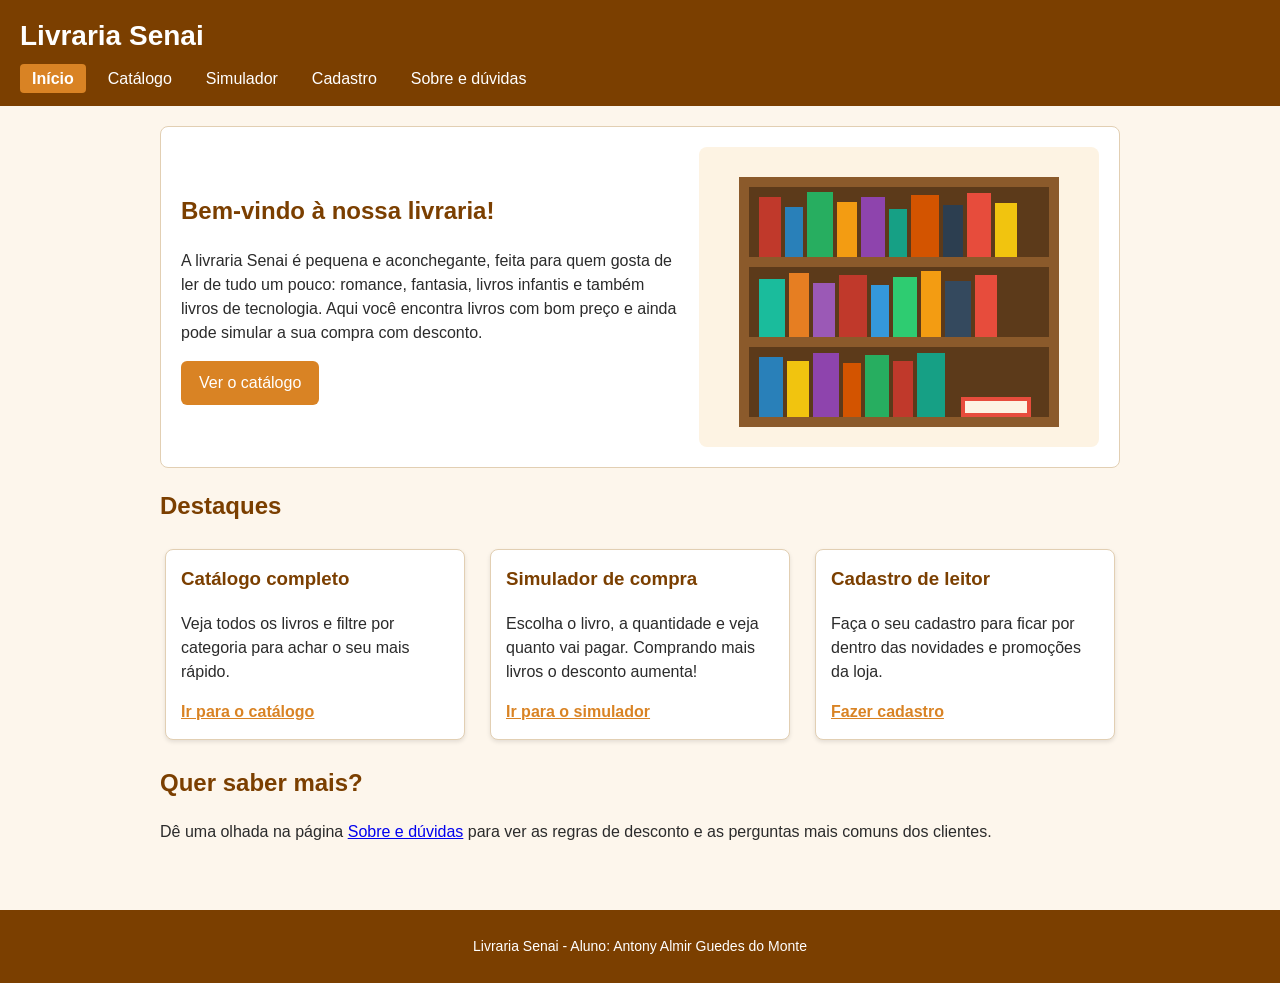
<file: index.html>
<!DOCTYPE html>
<html lang="pt-BR">
<head>
  <meta charset="UTF-8">
  <meta name="viewport" content="width=device-width, initial-scale=1.0">
  <title>Livraria Senai - Início</title>
  <link rel="stylesheet" href="css/style.css">
</head>
<body>
  <header>
    <h1>Livraria Senai</h1>
    <nav>
      <ul>
        <li><a href="index.html" class="ativo">Início</a></li>
        <li><a href="catalogo.html">Catálogo</a></li>
        <li><a href="simulador.html">Simulador</a></li>
        <li><a href="cadastro.html">Cadastro</a></li>
        <li><a href="sobre.html">Sobre e dúvidas</a></li>
      </ul>
    </nav>
  </header>

  <main>
    <section class="apresentacao">
      <div class="texto-apresentacao">
        <h2>Bem-vindo à nossa livraria!</h2>
        <p>
          A livraria Senai é pequena e aconchegante, feita para quem gosta
          de ler de tudo um pouco: romance, fantasia, livros infantis e também
          livros de tecnologia. Aqui você encontra livros com bom preço e ainda
          pode simular a sua compra com desconto.
        </p>
        <p>
          <a class="botao" href="catalogo.html">Ver o catálogo</a>
        </p>
      </div>
      <img src="imagens/livraria.svg" alt="Desenho de uma estante de madeira cheia de livros coloridos" width="400" height="300">
    </section>

    <section>
      <h2>Destaques</h2>
      <div class="destaques">
        <article class="card">
          <h3>Catálogo completo</h3>
          <p>Veja todos os livros e filtre por categoria para achar o seu mais rápido.</p>
          <a href="catalogo.html">Ir para o catálogo</a>
        </article>
        <article class="card">
          <h3>Simulador de compra</h3>
          <p>Escolha o livro, a quantidade e veja quanto vai pagar. Comprando mais livros o desconto aumenta!</p>
          <a href="simulador.html">Ir para o simulador</a>
        </article>
        <article class="card">
          <h3>Cadastro de leitor</h3>
          <p>Faça o seu cadastro para ficar por dentro das novidades e promoções da loja.</p>
          <a href="cadastro.html">Fazer cadastro</a>
        </article>
      </div>
    </section>

    <section>
      <h2>Quer saber mais?</h2>
      <p>
        Dê uma olhada na página <a href="sobre.html">Sobre e dúvidas</a> para ver
        as regras de desconto e as perguntas mais comuns dos clientes.
      </p>
    </section>
  </main>

  <footer>
    <p>Livraria Senai - Aluno: Antony Almir Guedes do Monte</p>
  </footer>

  <script src="js/script.js"></script>
</body>
</html>
</file>
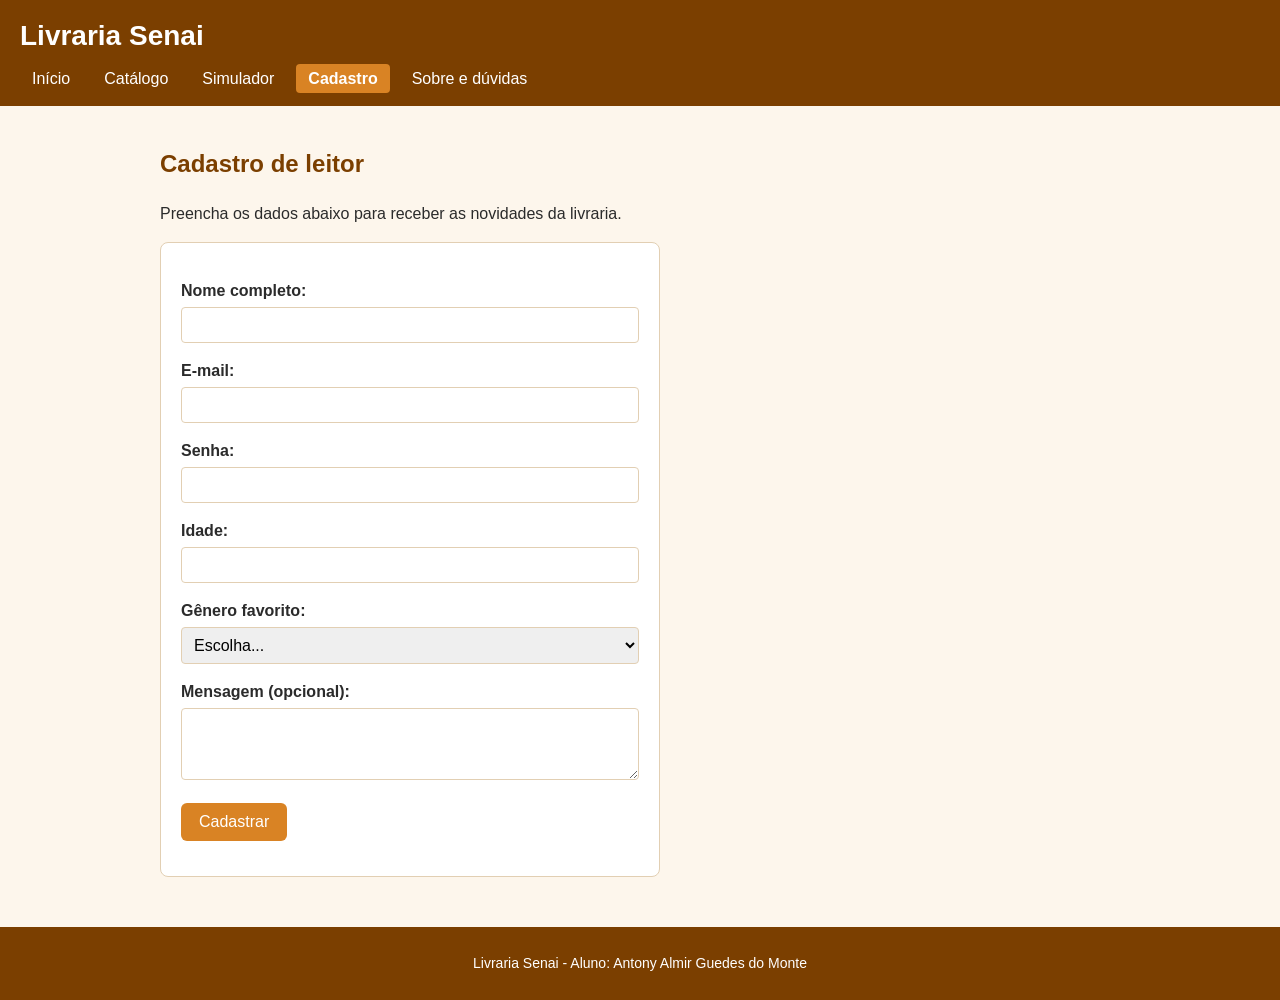
<file: cadastro.html>
<!DOCTYPE html>
<html lang="pt-BR">
<head>
  <meta charset="UTF-8">
  <meta name="viewport" content="width=device-width, initial-scale=1.0">
  <title>Livraria Senai - Cadastro</title>
  <link rel="stylesheet" href="css/style.css">
</head>
<body>
  <header>
    <h1>Livraria Senai</h1>
    <nav>
      <ul>
        <li><a href="index.html">Início</a></li>
        <li><a href="catalogo.html">Catálogo</a></li>
        <li><a href="simulador.html">Simulador</a></li>
        <li><a href="cadastro.html" class="ativo">Cadastro</a></li>
        <li><a href="sobre.html">Sobre e dúvidas</a></li>
      </ul>
    </nav>
  </header>

  <main>
    <h2>Cadastro de leitor</h2>
    <p>Preencha os dados abaixo para receber as novidades da livraria.</p>

    <section class="caixa">
      <form id="form-cadastro" novalidate>
        <p>
          <label for="nome">Nome completo:</label>
          <input type="text" id="nome" name="nome">
        </p>
        <p>
          <label for="email">E-mail:</label>
          <input type="email" id="email" name="email">
        </p>
        <p>
          <label for="senha">Senha:</label>
          <input type="password" id="senha" name="senha">
        </p>
        <p>
          <label for="idade">Idade:</label>
          <input type="number" id="idade" name="idade">
        </p>
        <p>
          <label for="genero">Gênero favorito:</label>
          <select id="genero" name="genero">
            <option value="">Escolha...</option>
            <option value="Romance">Romance</option>
            <option value="Fantasia">Fantasia</option>
            <option value="Infantil">Infantil</option>
            <option value="Tecnologia">Tecnologia</option>
          </select>
        </p>
        <p>
          <label for="mensagem">Mensagem (opcional):</label>
          <textarea id="mensagem" name="mensagem" rows="3"></textarea>
        </p>
        <button type="submit" class="botao">Cadastrar</button>
      </form>

      <div id="mensagem-form" class="resultado"></div>
    </section>
  </main>

  <footer>
     <p>Livraria Senai - Aluno: Antony Almir Guedes do Monte</p>
  </footer>

  <script src="js/script.js"></script>
</body>
</html>
</file>
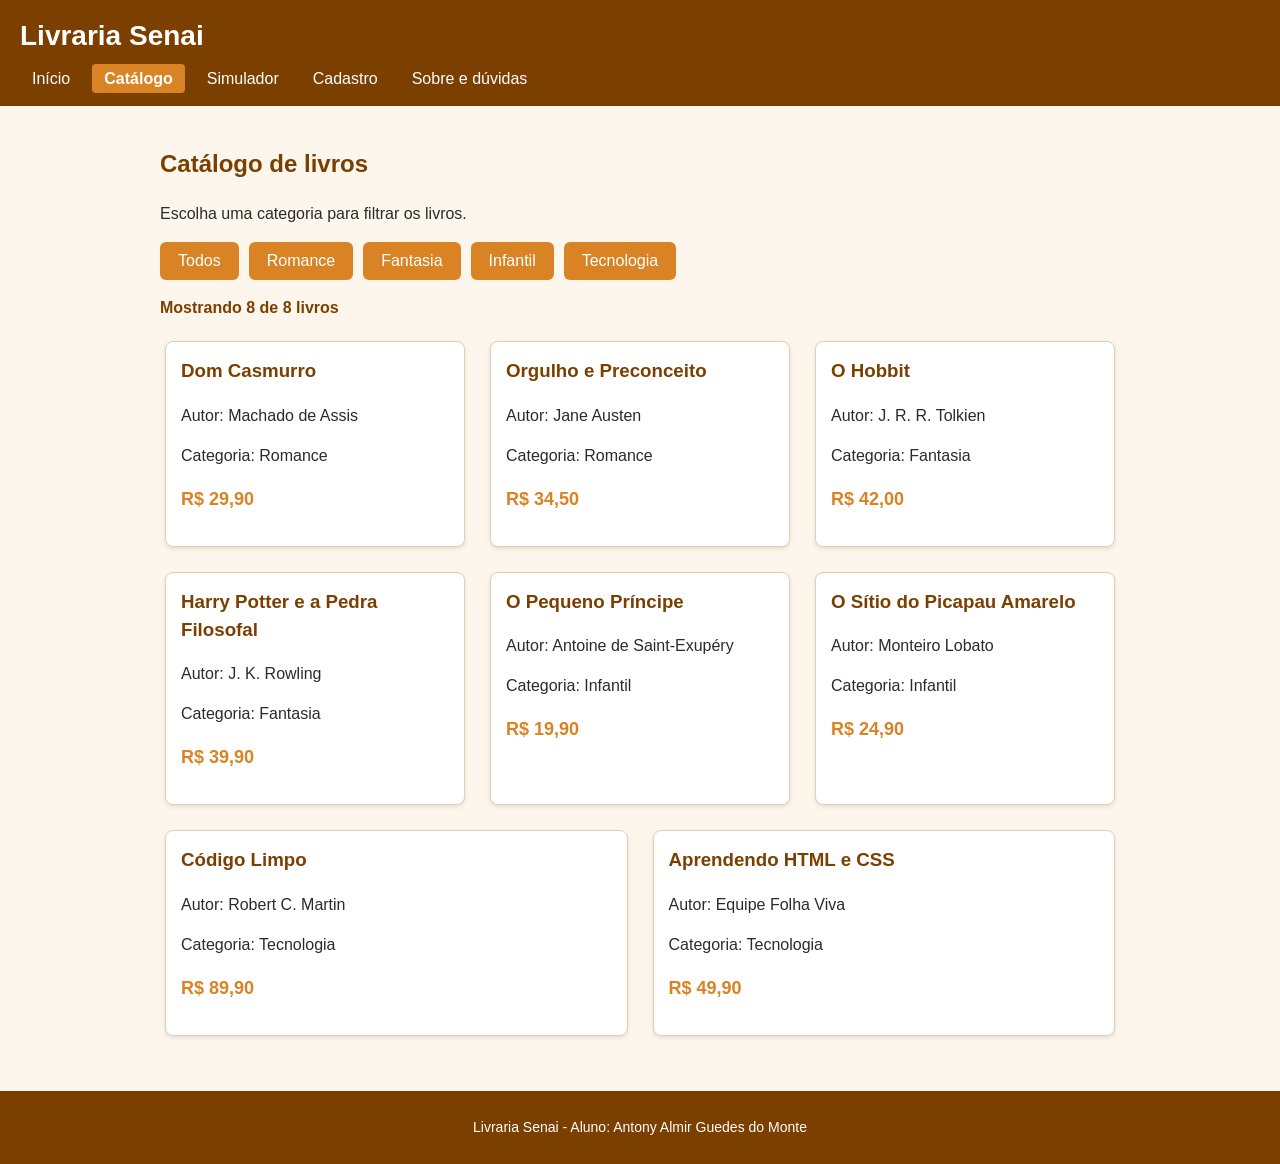
<file: catalogo.html>
<!DOCTYPE html>
<html lang="pt-BR">
<head>
  <meta charset="UTF-8">
  <meta name="viewport" content="width=device-width, initial-scale=1.0">
  <title>Livraria Senai - Catálogo</title>
  <link rel="stylesheet" href="css/style.css">
</head>
<body>
  <header>
    <h1>Livraria Senai</h1>
    <nav>
      <ul>
        <li><a href="index.html">Início</a></li>
        <li><a href="catalogo.html" class="ativo">Catálogo</a></li>
        <li><a href="simulador.html">Simulador</a></li>
        <li><a href="cadastro.html">Cadastro</a></li>
        <li><a href="sobre.html">Sobre e dúvidas</a></li>
      </ul>
    </nav>
  </header>

  <main>
    <h2>Catálogo de livros</h2>
    <p>Escolha uma categoria para filtrar os livros.</p>

    <section class="filtros">
      <button class="botao filtro" data-categoria="todos">Todos</button>
      <button class="botao filtro" data-categoria="Romance">Romance</button>
      <button class="botao filtro" data-categoria="Fantasia">Fantasia</button>
      <button class="botao filtro" data-categoria="Infantil">Infantil</button>
      <button class="botao filtro" data-categoria="Tecnologia">Tecnologia</button>
    </section>

    <p id="contador" class="contador"></p>

    <section id="lista-livros" class="lista-cards">
      
    </section>
  </main>

  <footer>
     <p>Livraria Senai - Aluno: Antony Almir Guedes do Monte</p>
  </footer>

  <script src="js/script.js"></script>
</body>
</html>
</file>
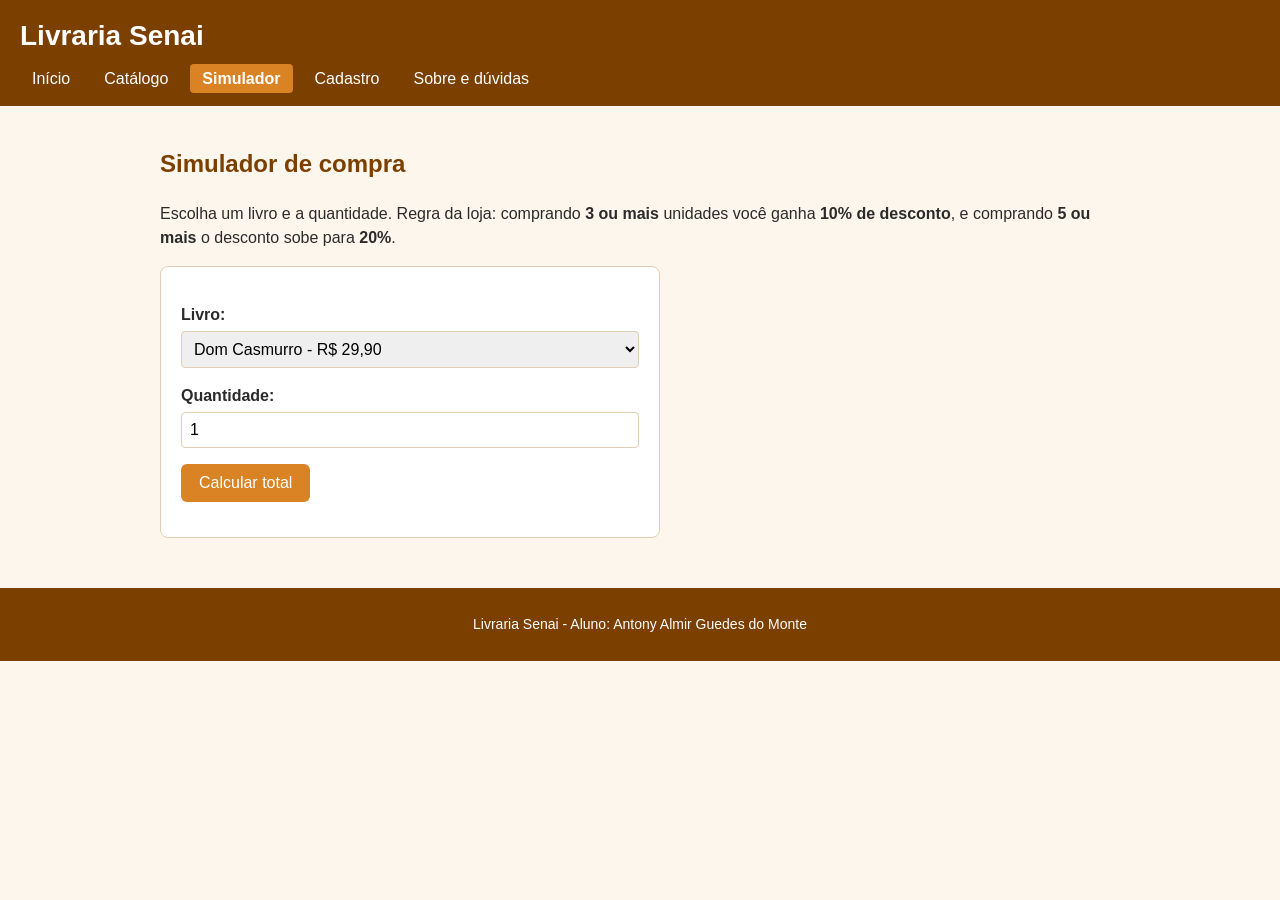
<file: simulador.html>
<!DOCTYPE html>
<html lang="pt-BR">
<head>
  <meta charset="UTF-8">
  <meta name="viewport" content="width=device-width, initial-scale=1.0">
  <title>Livraria Senai - Simulador</title>
  <link rel="stylesheet" href="css/style.css">
</head>
<body>
  <header>
    <h1>Livraria Senai</h1>
    <nav>
      <ul>
        <li><a href="index.html">Início</a></li>
        <li><a href="catalogo.html">Catálogo</a></li>
        <li><a href="simulador.html" class="ativo">Simulador</a></li>
        <li><a href="cadastro.html">Cadastro</a></li>
        <li><a href="sobre.html">Sobre e dúvidas</a></li>
      </ul>
    </nav>
  </header>

  <main>
    <h2>Simulador de compra</h2>
    <p>
      Escolha um livro e a quantidade. Regra da loja: comprando
      <strong>3 ou mais</strong> unidades você ganha <strong>10% de desconto</strong>,
      e comprando <strong>5 ou mais</strong> o desconto sobe para <strong>20%</strong>.
    </p>

    <section class="caixa">
      <form id="form-simulador">
        <p>
          <label for="livro">Livro:</label>
          <select id="livro"></select>
        </p>
        <p>
          <label for="quantidade">Quantidade:</label>
          <input type="number" id="quantidade" value="1" min="1">
        </p>
        <button type="submit" class="botao">Calcular total</button>
      </form>

      <div id="resultado" class="resultado"></div>
    </section>
  </main>

  <footer>
    <p>Livraria Senai - Aluno: Antony Almir Guedes do Monte</p>
  </footer>

  <script src="js/script.js"></script>
</body>
</html>
</file>
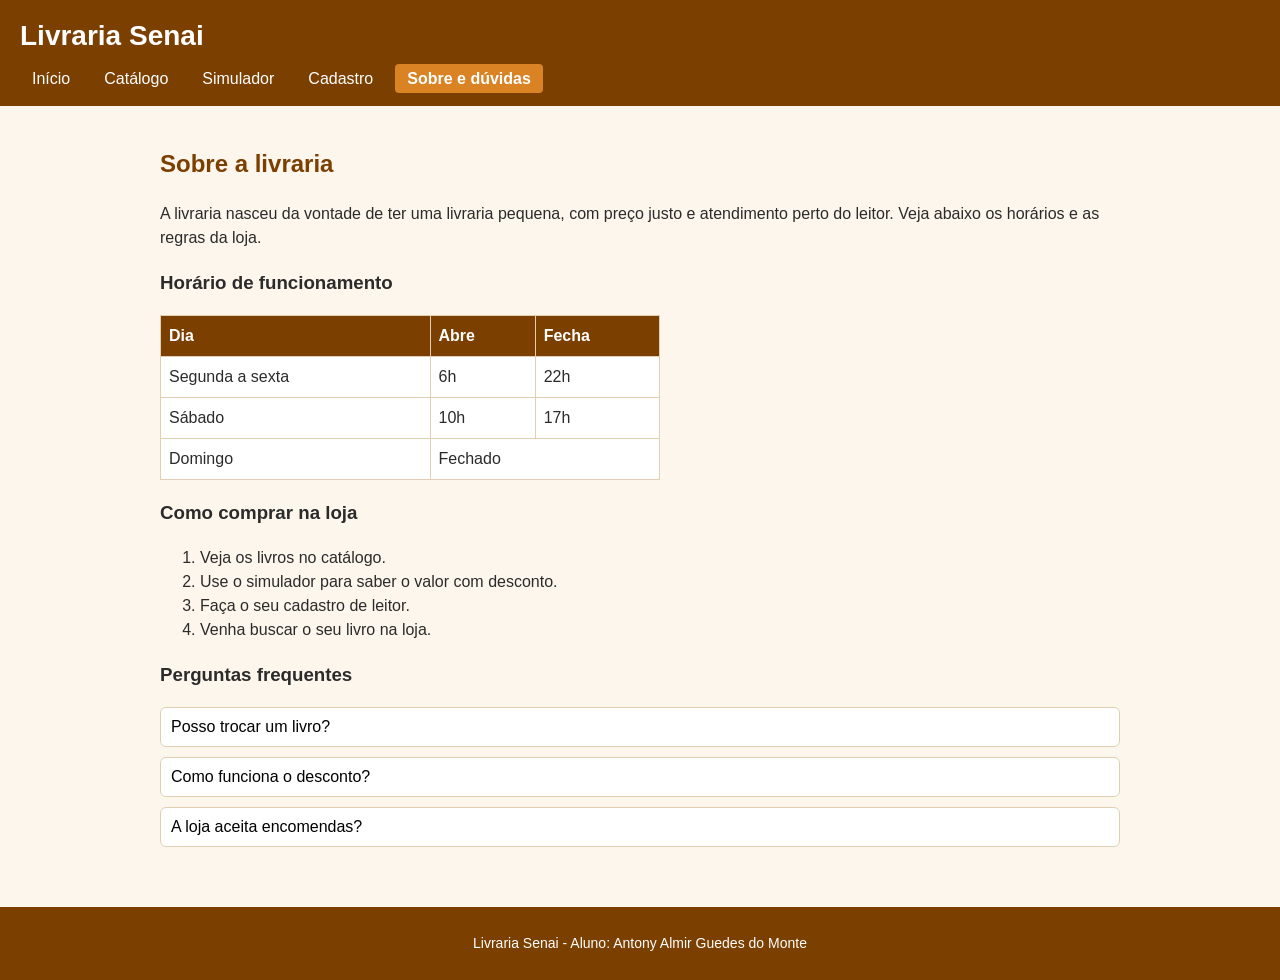
<file: sobre.html>
<!DOCTYPE html>
<html lang="pt-BR">
<head>
  <meta charset="UTF-8">
  <meta name="viewport" content="width=device-width, initial-scale=1.0">
  <title>Livraria Senai - Sobre e dúvidas</title>
  <link rel="stylesheet" href="css/style.css">
</head>
<body>
  <header>
    <h1>Livraria Senai</h1>
    <nav>
      <ul>
        <li><a href="index.html">Início</a></li>
        <li><a href="catalogo.html">Catálogo</a></li>
        <li><a href="simulador.html">Simulador</a></li>
        <li><a href="cadastro.html">Cadastro</a></li>
        <li><a href="sobre.html" class="ativo">Sobre e dúvidas</a></li>
      </ul>
    </nav>
  </header>

  <main>
    <h2>Sobre a livraria</h2>
    <p>
      A livraria nasceu da vontade de ter uma livraria pequena, com preço justo
      e atendimento perto do leitor. Veja abaixo os horários e as regras da loja.
    </p>

    <section>
      <h3>Horário de funcionamento</h3>
      <table>
        <thead>
          <tr>
            <th>Dia</th>
            <th>Abre</th>
            <th>Fecha</th>
          </tr>
        </thead>
        <tbody>
          <tr>
            <td>Segunda a sexta</td>
            <td>6h</td>
            <td>22h</td>
          </tr>
          <tr>
            <td>Sábado</td>
            <td>10h</td>
            <td>17h</td>
          </tr>
          <tr>
            <td>Domingo</td>
            <td colspan="2">Fechado</td>
          </tr>
        </tbody>
      </table>
    </section>

    <section>
      <h3>Como comprar na loja</h3>
      <ol>
        <li>Veja os livros no catálogo.</li>
        <li>Use o simulador para saber o valor com desconto.</li>
        <li>Faça o seu cadastro de leitor.</li>
        <li>Venha buscar o seu livro na loja.</li>
      </ol>
    </section>

    <section>
      <h3>Perguntas frequentes</h3>

      <article class="faq">
        <button class="pergunta">Posso trocar um livro?</button>
        <p class="resposta">Pode sim! A troca é aceita em até 7 dias, com o livro sem marcas de uso.</p>
      </article>

      <article class="faq">
        <button class="pergunta">Como funciona o desconto?</button>
        <p class="resposta">Comprando 3 ou mais livros iguais o desconto é de 10%. Com 5 ou mais, de 20%.</p>
      </article>

      <article class="faq">
        <button class="pergunta">A loja aceita encomendas?</button>
        <p class="resposta">Aceitamos! Se o livro não estiver no catálogo, é só falar com a gente na loja.</p>
      </article>
    </section>
  </main>

  <footer>
    <p>Livraria Senai - Aluno: Antony Almir Guedes do Monte</p>
  </footer>

  <script src="js/script.js"></script>
</body>
</html>
</file>
<file: css/style.css>
/* cores e fontes no site todo */
:root {
  --cor-principal: #7b3f00;
  --cor-fundo: #fdf6ec;
  --cor-destaque: #d98324;
  --cor-texto: #2b2b2b;
  --cor-card: #ffffff;
  --cor-borda: #e2cfb3;
}

* {
  box-sizing: border-box;
}

body {
  margin: 0;
  font-family: Arial, Helvetica, sans-serif;
  background-color: var(--cor-fundo);
  color: var(--cor-texto);
  line-height: 1.5;
}

header {
  background-color: var(--cor-principal);
  color: white;
  padding: 15px 20px;
}

header h1 {
  margin: 0 0 10px 0;
  font-size: 28px;
}

nav ul {
  list-style: none;
  margin: 0;
  padding: 0;
  display: flex;
  gap: 10px;
  flex-wrap: wrap;
}

nav a {
  color: white;
  text-decoration: none;
  padding: 6px 12px;
  border-radius: 4px;
}

nav a:hover {
  background-color: var(--cor-destaque);
}

nav a.ativo {
  background-color: var(--cor-destaque);
  font-weight: bold;
}

main {
  max-width: 1000px;
  margin: 0 auto;
  padding: 20px;
}

h2 {
  color: var(--cor-principal);
}

/* parte da página inicial */
.apresentacao {
  display: flex;
  align-items: center;
  gap: 20px;
  background-color: var(--cor-card);
  border: 1px solid var(--cor-borda);
  border-radius: 8px;
  padding: 20px;
}

.apresentacao img {
  max-width: 100%;
  height: auto;
  border-radius: 8px;
}

.botao {
  display: inline-block;
  background-color: var(--cor-destaque);
  color: white;
  padding: 10px 18px;
  border-radius: 6px;
  text-decoration: none;
  border: none;
  font-size: 16px;
  cursor: pointer;
}

.botao:hover {
  background-color: var(--cor-principal);
}

/* cartões (cards) */
.destaques,
.lista-cards {
  display: flex;
  flex-wrap: wrap;
  gap: 15px;
}

.card {
  background-color: var(--cor-card);
  border: 1px solid var(--cor-borda);
  border-radius: 8px;
  padding: 15px;
  margin: 5px;
  flex: 1 1 250px;
  box-shadow: 0 2px 4px rgba(0, 0, 0, 0.1);
}

.card:hover {
  transform: translateY(-4px);
  box-shadow: 0 6px 10px rgba(0, 0, 0, 0.2);
}

.card h3 {
  margin-top: 0;
  color: var(--cor-principal);
}

.card a {
  color: var(--cor-destaque);
  font-weight: bold;
}

/* filtros, caixas e formulários */
.filtros {
  display: flex;
  flex-wrap: wrap;
  gap: 10px;
  margin-bottom: 10px;
}

.contador {
  font-weight: bold;
  color: var(--cor-principal);
}

.preco {
  font-weight: bold;
  color: var(--cor-destaque);
  font-size: 18px;
}

.caixa {
  background-color: var(--cor-card);
  border: 1px solid var(--cor-borda);
  border-radius: 8px;
  padding: 20px;
  max-width: 500px;
}

label {
  display: block;
  margin-bottom: 4px;
  font-weight: bold;
}

input,
select,
textarea {
  width: 100%;
  padding: 8px;
  border: 1px solid var(--cor-borda);
  border-radius: 4px;
  font-size: 16px;
  font-family: inherit;
}

input:focus,
select:focus,
textarea:focus {
  outline: 2px solid var(--cor-destaque);
}

.resultado {
  margin-top: 15px;
}

.total {
  font-size: 20px;
  font-weight: bold;
  color: var(--cor-principal);
}

.erro {
  color: #b00020;
}

.sucesso {
  color: #1b7a2f;
  font-weight: bold;
}

/* tabela */
table {
  border-collapse: collapse;
  width: 100%;
  max-width: 500px;
  background-color: var(--cor-card);
}

th,
td {
  border: 1px solid var(--cor-borda);
  padding: 8px;
  text-align: left;
}

th {
  background-color: var(--cor-principal);
  color: white;
}

/* perguntas*/
.faq {
  margin-bottom: 10px;
}

.pergunta {
  width: 100%;
  text-align: left;
  background-color: var(--cor-card);
  border: 1px solid var(--cor-borda);
  border-radius: 6px;
  padding: 10px;
  font-size: 16px;
  cursor: pointer;
}

.pergunta:hover {
  background-color: var(--cor-destaque);
  color: white;
}

.resposta {
  display: none;
  padding: 10px;
  margin: 0;
  background-color: #fff8ec;
  border: 1px solid var(--cor-borda);
  border-top: none;
}

.resposta.aberta {
  display: block;
}

footer {
  background-color: var(--cor-principal);
  color: white;
  text-align: center;
  padding: 12px;
  margin-top: 30px;
  font-size: 14px;
}

/* celular telas de até 600px */
@media (max-width: 600px) {
  header h1 {
    font-size: 22px;
  }

  nav ul {
    flex-direction: column;
    gap: 5px;
  }

  .apresentacao {
    flex-direction: column;
  }

  .destaques,
  .lista-cards {
    flex-direction: column;
  }

  main {
    padding: 12px;
  }
}
</file>
